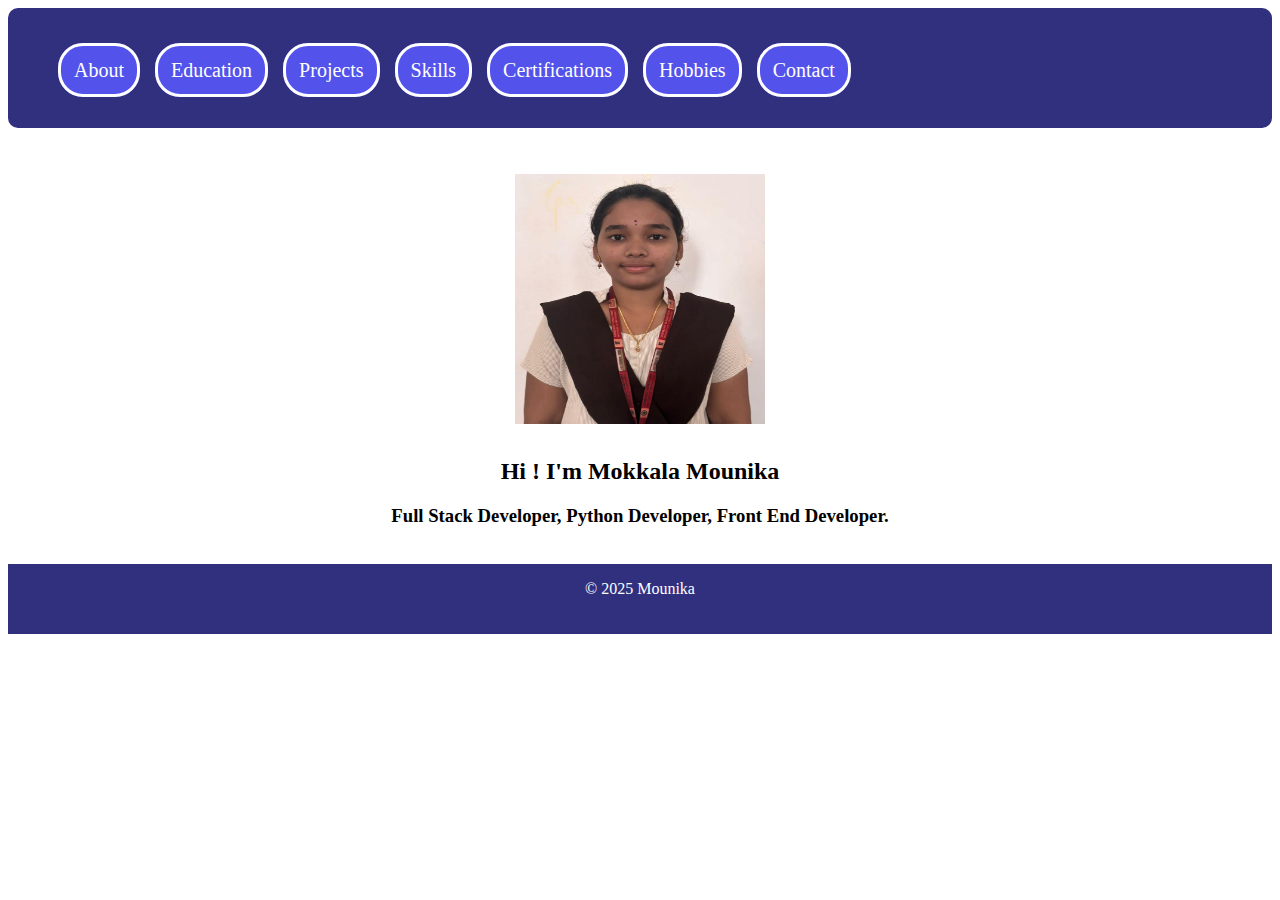
<file: Index.html>
<!DOCTYPE html>
<html lang="en">
<head>
    <meta charset="UTF-8">
    <meta name="viewport" content="width=device-width, initial-scale=1.0">
    <title>Portfolio Website</title>
    <link rel="stylesheet" href="Style.css">
    <style>
        img{
            padding:10px;
        }
        .content{
            text-align: center;
        }
        footer{
            display: flex;
            justify-content: center;
            height: 70px;
            margin-bottom: 0px;
            background-color: rgb(48, 48, 127);
            color: white;
        }
    </style>
</head>
<body>
    <nav>
        <ul>
            <li><a href="About.html">About</a></li>
            <li><a href="Education.html">Education</a></li>
            <li><a href="Projects.html">Projects</a></li>
            <li><a href="Skills.html">Skills</a></li>
            <li><a href="http://127.0.0.1:5500/Portfolio/Certifications.html">Certifications</a></li>
            <li><a href="http://127.0.0.1:5500/Portfolio/Hobbies.html">Hobbies</a></li>
            <li><a href="http://127.0.0.1:5500/Portfolio/Contact.html">Contact</a></li>
        </ul>
    </nav>
        <br>
        <br>
        <center><img src="image.jpg" width="250px" height="250px"></center>
        <div class="content">
            <h2>Hi ! I'm Mokkala Mounika</h2>
            <h3><b>Full Stack Developer, Python Developer, Front End Developer.</b></h3>
        </div>
        <br>
        <footer>
            <p>&copy; 2025 Mounika</p>
        </footer>
</body>
</html>
</file>
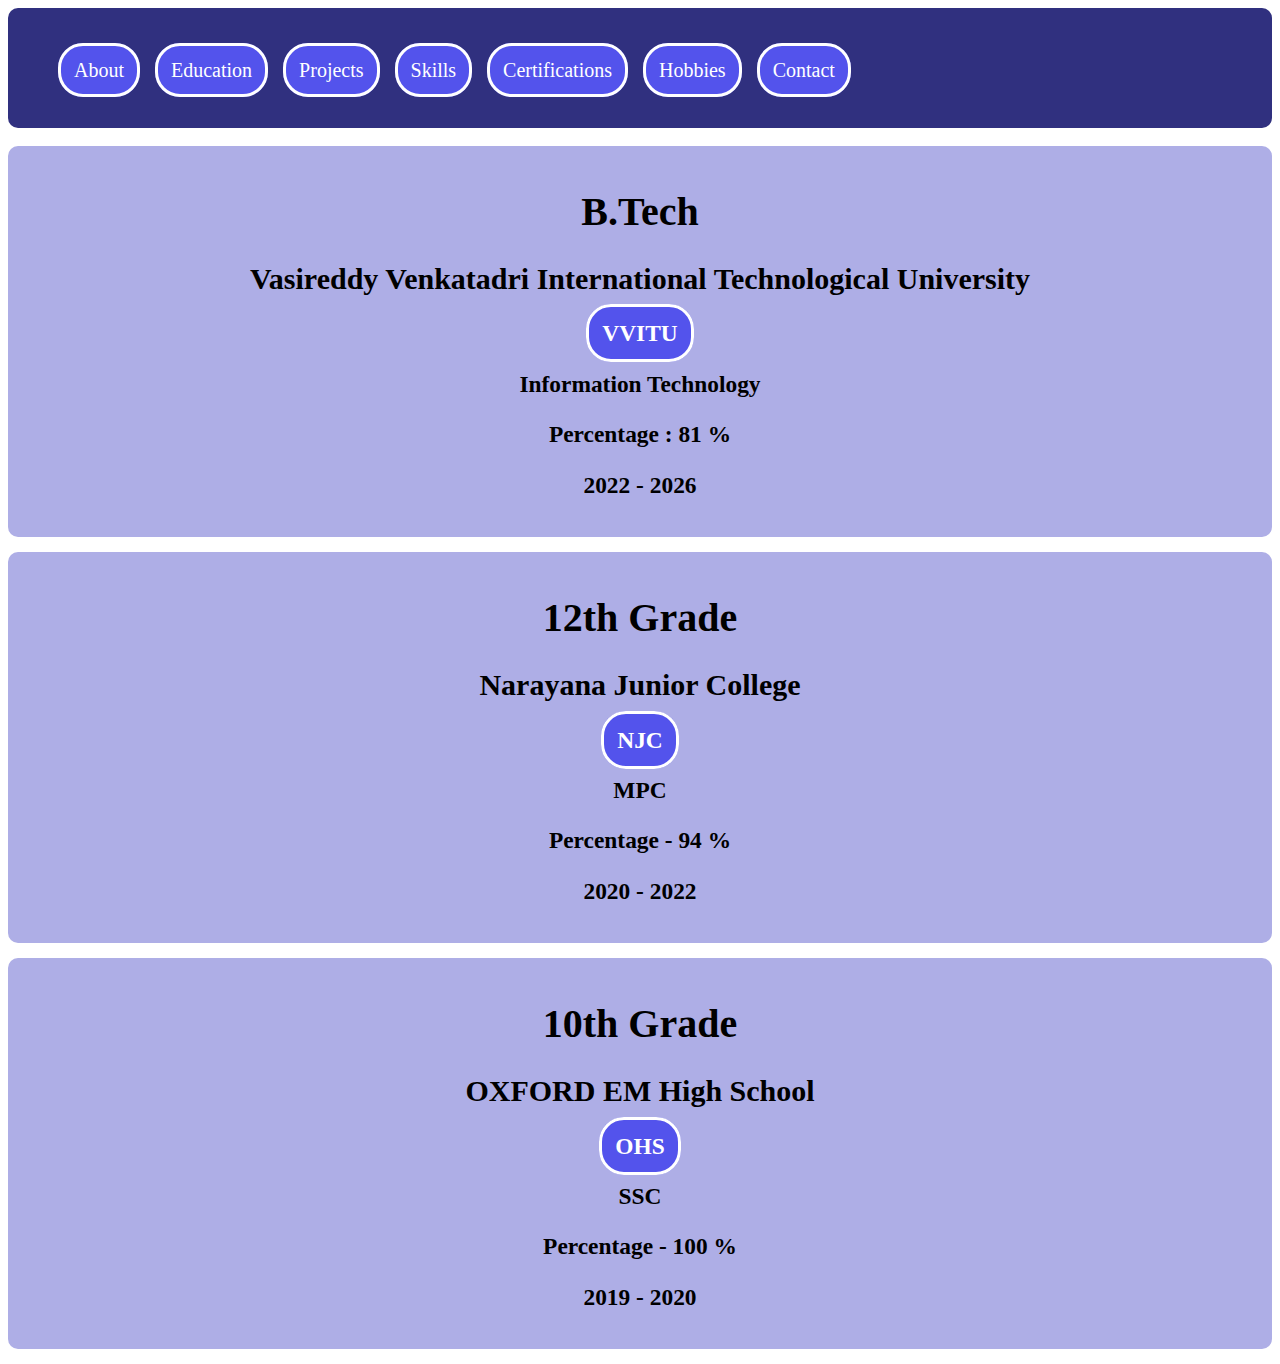
<file: Education.html>
<!DOCTYPE html>
<html lang="en">
<head>
    <title>Education Page</title>
    <link rel="stylesheet" href="Style.css">
    <style>
        #education1, #education2, #education3 {
            background-color: rgb(174, 174, 230);
            padding: 15px;
            border-radius: 10px;
            font-size: 20px;
            text-align: center;
            margin-bottom: 15px;
        }
    </style>
</head>
<body>
    <nav>
        <ul>
            <li><a href="About.html">About</a></li>
            <li><a href="Education.html">Education</a></li>
            <li><a href="Projects.html">Projects</a></li>
            <li><a href="Skills.html">Skills</a></li>
            <li><a href="Certifications.html">Certifications</a></li>
            <li><a href="Hobbies.html">Hobbies</a></li>
            <li><a href="Contact.html">Contact</a></li>
        </ul>
    </nav>
    <br>
    <div id="education1">
        <h1>B.Tech</h1>
        <h2>Vasireddy Venkatadri International Technological University</h2>
        <h3><a href="https://www.vvitguntur.com/">VVITU</a></h2>
        <h3>Information Technology</h3>
        <h3>Percentage : 81 %</h3>
        <h3>2022 - 2026</h3>
    </div>
    <div id="education2">
        <h1>12th Grade</h1>
        <h2>Narayana Junior College</h2>
        <h3><a href="https://www.justdial.com/Guntur/Narayana-Junior-College-Beside-Petrol-Bunk-Road-Pedapalakaluru/9999PX863-X863-180821005643-F2R9_BZDET">NJC</a></h2>
        <h3>MPC</h3>
        <h3>Percentage - 94 %</h3>
        <h3>2020 - 2022</h3>
    </div>
    <div id="education3">
        <h1>10th Grade</h1>
        <h2>OXFORD EM High School</h2>
        <h3><a href="https://www.justdial.com/Guntur/Oxford-IIT-School-Gorantla/9999PX863-X863-220614220035-J5H6_BZDET?trkid=&term=&ncatid=10422444&area=&search=Showing%20Results%20for%20%22Oxford%20IIT%20School%20Gorantla%22%20in%20Guntur&mncatname=Oxford%20IIT%20School%20Gorantla&abd_btn=&abd_heading=&isFreetxt=1&bd=2&">OHS</a></h2>
        <h3>SSC</h3>
        <h3>Percentage - 100 %</h3>
        <h3>2019 - 2020</h3>
    </div>
</body>
</html>
</file>
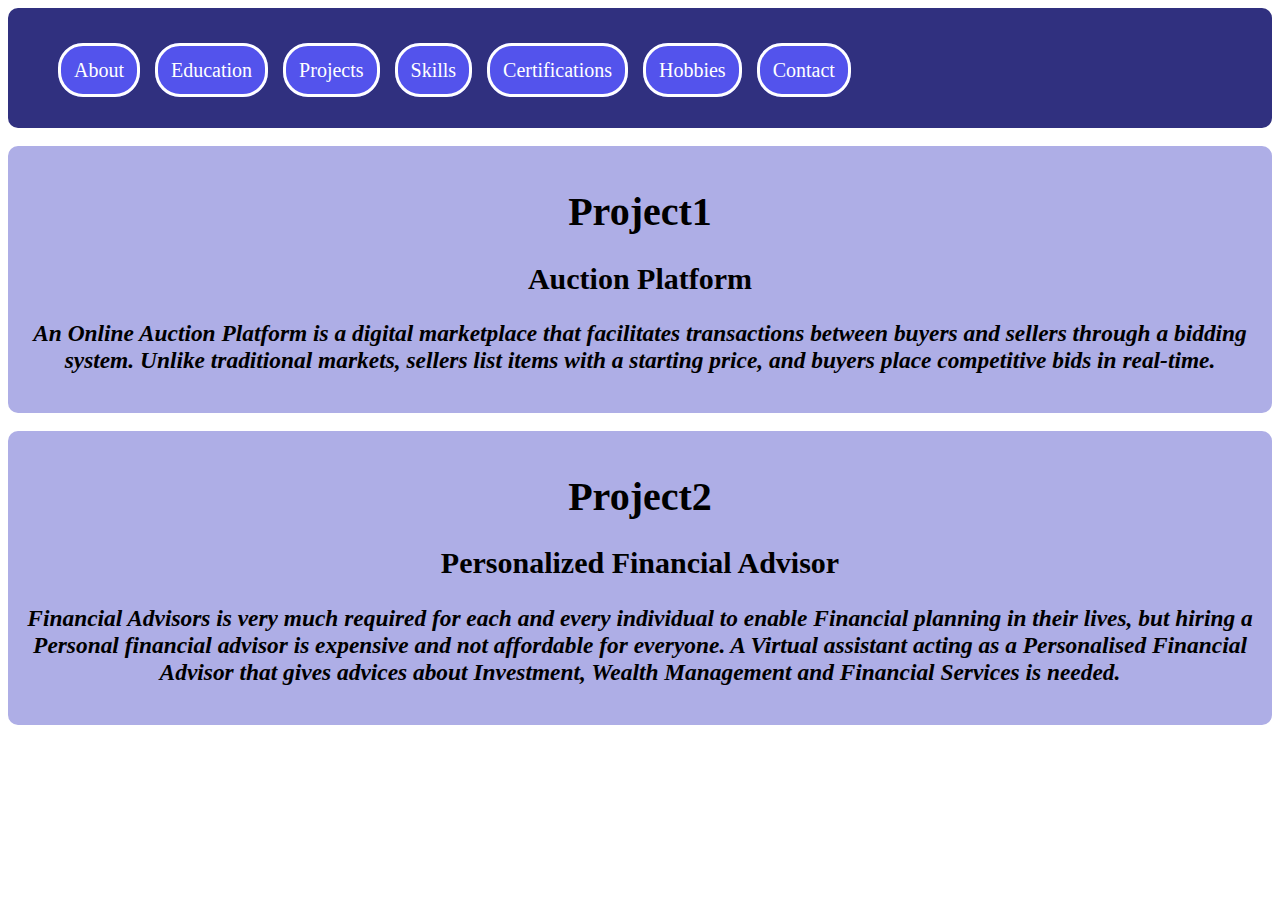
<file: Projects.html>
<!DOCTYPE html>
<html lang="en">
<head>
    <title>Projects Page</title>
    <link rel="stylesheet" href="Style.css">
    <style>
        #d1,#d2{
            background-color: rgb(174, 174, 230);
            padding: 15px;
            border-radius: 10px;
            font-size: 20px;
            text-align: center;
        }
        
    </style>
</head>
<body>
    <nav>
        <ul>
            <li><a href="About.html">About</a></li>
            <li><a href="Education.html">Education</a></li>
            <li><a href="Projects.html">Projects</a></li>
            <li><a href="Skills.html">Skills</a></li>
            <li><a href="Certifications.html">Certifications</a></li>
            <li><a href="Hobbies.html">Hobbies</a></li>
            <li><a href="Contact.html">Contact</a></li>
        </ul>
    </nav>
    <br>
    <div id="d1">
        <h1>Project1</h1>
        <h2>Auction Platform</h2>
        <h3><i>An Online Auction Platform is a digital marketplace that facilitates transactions between buyers and sellers 
            through a bidding system. Unlike traditional markets, sellers list items with a starting price, and buyers place 
            competitive bids in real-time.</i></h3>
    </div>
    <br>
    <div id="d2">
        <h1>Project2</h1>
        <h2>Personalized Financial Advisor </h2>
        <h3><i>Financial Advisors is very much required for each and every individual to enable Financial planning in their lives, 
            but hiring a Personal financial advisor is expensive and not affordable for everyone. A Virtual assistant acting as a 
            Personalised Financial Advisor that gives advices about Investment, Wealth Management and Financial Services is 
            needed.</i></h3>
    </div>
</body>
</html>
</file>
<file: Style.css>
nav{
    height: 100px;
    background-color: rgb(48, 48, 127);
    padding: 10px;
    border-radius: 10px;
}
ul{
    list-style-type: none;
}
a{
    text-decoration: none;
    padding: 13px;
    color: white;
    border: solid white;
    border-radius: 25px;
    background-color: rgb(83, 83, 236);
}
li{
    float: left;
    margin: auto;
    padding-top: 25px;
    padding-right: 15px;
    font-size: 20px;
}
</file>
